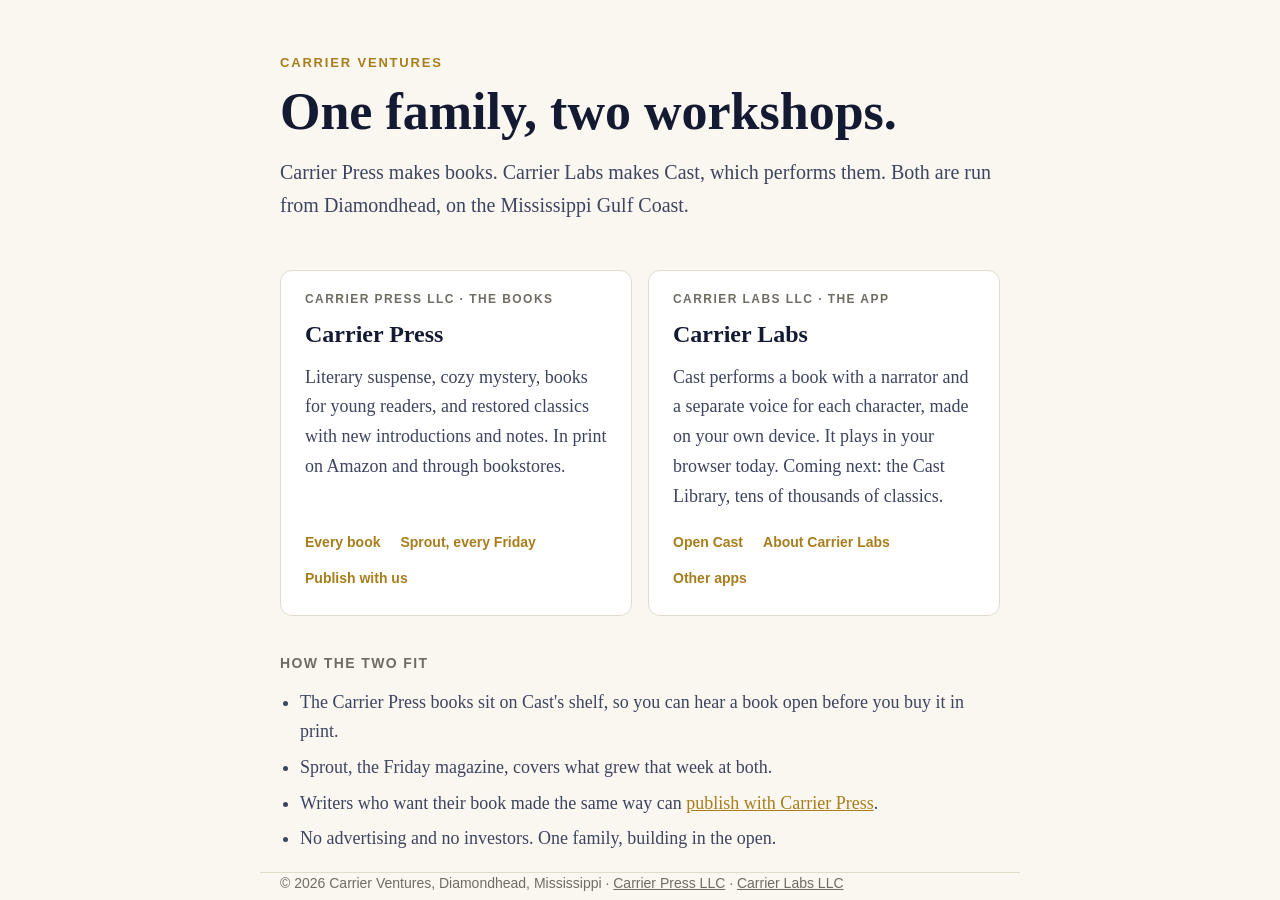
<file: index.html>
<!doctype html>
<html lang="en"><head><meta charset="utf-8"><meta name="viewport" content="width=device-width,initial-scale=1">
<title>Carrier Ventures: Carrier Press Books and Cast by Carrier Labs</title><meta name="description" content="Carrier Ventures is home to Carrier Press, publisher of novels, young readers' books and restored classics, and Carrier Labs, maker of Cast and other apps.">
<link rel="canonical" href="https://carrierventures.org/"><meta property="og:title" content="Carrier Ventures: Carrier Press Books and Cast by Carrier Labs"><meta property="og:description" content="The family business behind Carrier Press, which publishes books, and Carrier Labs, which makes Cast, books performed with a voice for each character.">
<meta property="og:url" content="https://carrierventures.org/"><meta property="og:type" content="website"><meta property="og:image" content="https://carrierventures.org/og-image.png"><meta property="og:image:width" content="1200"><meta property="og:image:height" content="630"><meta property="og:image:alt" content="Carrier Ventures: One family, two workshops. Carrier Press LLC makes books; Carrier Labs LLC makes Cast, books performed with a voice for each character."><meta name="twitter:card" content="summary_large_image">
<link rel="icon" href="favicon.png" type="image/png"><link rel="stylesheet" href="styles.css">
<script type="application/ld+json">{"@context": "https://schema.org", "@type": "Organization", "@id": "https://carrierventures.org/#organization", "name": "Carrier Ventures", "url": "https://carrierventures.org/", "image": "https://carrierventures.org/og-image.png", "description": "Carrier Ventures is the family business behind Carrier Press, which publishes books, and Carrier Labs, which makes Cast.", "address": {"@type": "PostalAddress", "addressLocality": "Diamondhead", "addressRegion": "MS", "addressCountry": "US"}, "subOrganization": [{"@type": "Organization", "name": "Carrier Press", "legalName": "Carrier Press LLC", "url": "https://carrierpress.com/"}, {"@type": "Organization", "name": "Carrier Labs", "legalName": "Carrier Labs LLC", "url": "https://carrierlabs.org/"}]}</script>
<script type="application/ld+json">{"@context": "https://schema.org", "@type": "WebSite", "name": "Carrier Ventures", "url": "https://carrierventures.org/", "publisher": {"@id": "https://carrierventures.org/#organization"}}</script>
</head>
<body><main class="wrap">
<header><div class="eyebrow">Carrier Ventures</div><h1>One family, two workshops.</h1><p class="lede">Carrier Press makes books. Carrier Labs makes Cast, which performs them. Both are run from Diamondhead, on the Mississippi Gulf Coast.</p></header>

<div class="cards">
<section class="card" aria-labelledby="press"><div class="kicker">Carrier Press LLC &middot; The books</div><h2 id="press"><a href="https://carrierpress.com/">Carrier Press</a></h2><p>Literary suspense, cozy mystery, books for young readers, and restored classics with new introductions and notes. In print on Amazon and through bookstores.</p>
<ul class="links"><li><a href="https://carrierpress.com/catalog/">Every book</a></li><li><a href="https://carrierpress.com/sprout/">Sprout, every Friday</a></li><li><a href="https://carrierpress.com/publish/">Publish with us</a></li></ul></section>

<section class="card" aria-labelledby="labs"><div class="kicker">Carrier Labs LLC &middot; The app</div><h2 id="labs"><a href="https://carrierlabs.org/">Carrier Labs</a></h2><p>Cast performs a book with a narrator and a separate voice for each character, made on your own device. It plays in your browser today. Coming next: the Cast Library, tens of thousands of classics.</p>
<ul class="links"><li><a href="https://carrierpress.com/apps/cast/">Open Cast</a></li><li><a href="https://carrierlabs.org/">About Carrier Labs</a></li><li><a href="https://carrierpress.com/apps/">Other apps</a></li></ul></section>
</div>

<h3>How the two fit</h3>
<ul class="plain"><li>The Carrier Press books sit on Cast's shelf, so you can hear a book open before you buy it in print.</li><li>Sprout, the Friday magazine, covers what grew that week at both.</li><li>Writers who want their book made the same way can <a href="https://carrierpress.com/publish/">publish with Carrier Press</a>.</li><li>No advertising and no investors. One family, building in the open.</li></ul>
</main>
<footer class="wrap">&copy; 2026 Carrier Ventures, Diamondhead, Mississippi &middot; <a href="https://carrierpress.com/">Carrier Press LLC</a> &middot; <a href="https://carrierlabs.org/">Carrier Labs LLC</a></footer></body></html>
</file>
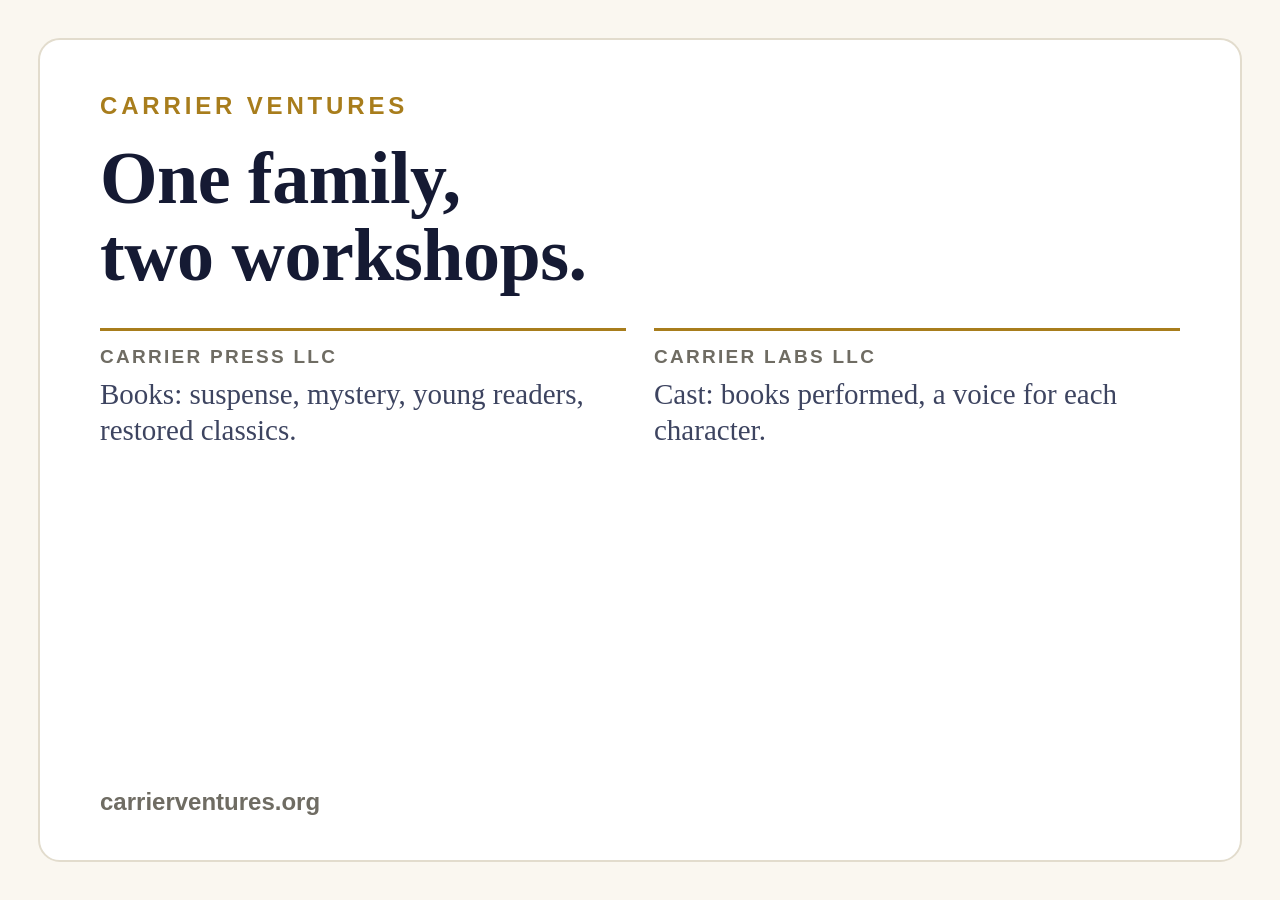
<file: _og/card.html>
<!doctype html>
<!-- Source for ../og-image.png (1200x630). Not served: GitHub Pages skips _ folders.
     Rebuild: see _og/README.md -->
<html lang="en"><head><meta charset="utf-8">
<style>
:root{--ink:#151a33;--soft:#3d4460;--muted:#6f6c63;--paper:#faf7f0;--card:#fff;--line:#e2dccd;--gold:#a87d1c;
--serif:Georgia,'Iowan Old Style',serif;--sans:'Helvetica Neue',Helvetica,Arial,sans-serif}
*{box-sizing:border-box;margin:0}
html,body{width:1200px;height:630px;background:var(--paper);overflow:hidden}
.card{position:absolute;inset:38px;background:var(--card);border:2px solid var(--line);border-radius:22px;padding:54px 60px 46px;display:flex;flex-direction:column}
.eyebrow{font:700 24px/1 var(--sans);letter-spacing:.16em;text-transform:uppercase;color:var(--gold)}
h1{font:700 74px/1.04 var(--serif);color:var(--ink);margin:22px 0 0;letter-spacing:-.5px}
.rows{display:grid;grid-template-columns:1fr 1fr;gap:28px;margin-top:34px}
.row{border-top:3px solid var(--gold);padding-top:16px}
.row b{display:block;font:700 19px/1 var(--sans);letter-spacing:.12em;text-transform:uppercase;color:var(--muted)}
.row span{display:block;font:400 29px/1.25 var(--serif);color:var(--soft);margin-top:10px}
.foot{margin-top:auto;font:700 24px/1 var(--sans);color:var(--muted)}
</style></head>
<body><div class="card">
<div class="eyebrow">Carrier Ventures</div>
<h1>One family,<br>two workshops.</h1>
<div class="rows">
<div class="row"><b>Carrier Press LLC</b><span>Books: suspense, mystery, young readers, restored classics.</span></div>
<div class="row"><b>Carrier Labs LLC</b><span>Cast: books performed, a voice for each character.</span></div>
</div>
<div class="foot">carrierventures.org</div>
</div></body></html>
</file>
<file: styles.css>
:root{--ink:#151a33;--soft:#3d4460;--muted:#6f6c63;--paper:#faf7f0;--card:#fff;--line:#e2dccd;--gold:#a87d1c;
--serif:Georgia,'Iowan Old Style','Palatino Linotype',Palatino,serif;--sans:-apple-system,BlinkMacSystemFont,'Segoe UI',Roboto,Helvetica,Arial,sans-serif}
@media (prefers-color-scheme:dark){:root{--ink:#ece8dd;--soft:#b9b4a6;--muted:#8f8b80;--paper:#12131f;--card:#1a1c2c;--line:#2b2e42;--gold:#e8c84a}}
*{box-sizing:border-box}html{-webkit-text-size-adjust:100%}
body{margin:0;background:var(--paper);color:var(--ink);font:18px/1.65 var(--serif);-webkit-font-smoothing:antialiased}
.wrap{max-width:760px;margin:0 auto;padding:0 20px}
header{padding:56px 0 8px}.eyebrow{font:600 13px/1 var(--sans);letter-spacing:.14em;text-transform:uppercase;color:var(--gold)}
h1{font-size:clamp(34px,7vw,52px);line-height:1.1;margin:14px 0 16px}
.lede{font-size:20px;color:var(--soft);margin:0 0 32px}
.cards{display:grid;gap:16px;margin:8px 0 40px}
.card{display:flex;flex-direction:column;color:var(--ink);background:var(--card);border:1px solid var(--line);border-radius:12px;padding:22px 24px;transition:border-color .15s}
.card:focus-within{border-color:var(--gold)}
.kicker{font:600 12px/1 var(--sans);letter-spacing:.12em;text-transform:uppercase;color:var(--muted);margin-bottom:10px}
.card h2{font-size:24px;margin:0 0 8px}.card h2 a{color:inherit;text-decoration:none}.card h2 a:hover{color:var(--gold)}
.card p{margin:0;color:var(--soft)}
ul.links{list-style:none;padding:0;margin:auto 0 0;padding-top:16px;display:flex;flex-wrap:wrap;gap:6px 20px}
ul.links a{font:600 14px/1.5 var(--sans);color:var(--gold);text-decoration:none}ul.links a:hover,ul.links a:focus-visible{text-decoration:underline}
@media (min-width:700px){.cards{grid-template-columns:1fr 1fr}}
ul.plain{padding-left:20px;color:var(--soft)}ul.plain li{margin:6px 0}ul.plain a{color:var(--gold)}
h3{font:600 14px/1 var(--sans);letter-spacing:.1em;text-transform:uppercase;color:var(--muted);margin:32px 0 8px}
footer{border-top:1px solid var(--line);margin-top:48px;padding:20px 0 40px;font:14px/1.5 var(--sans);color:var(--muted)}
footer a{color:inherit}
</file>
